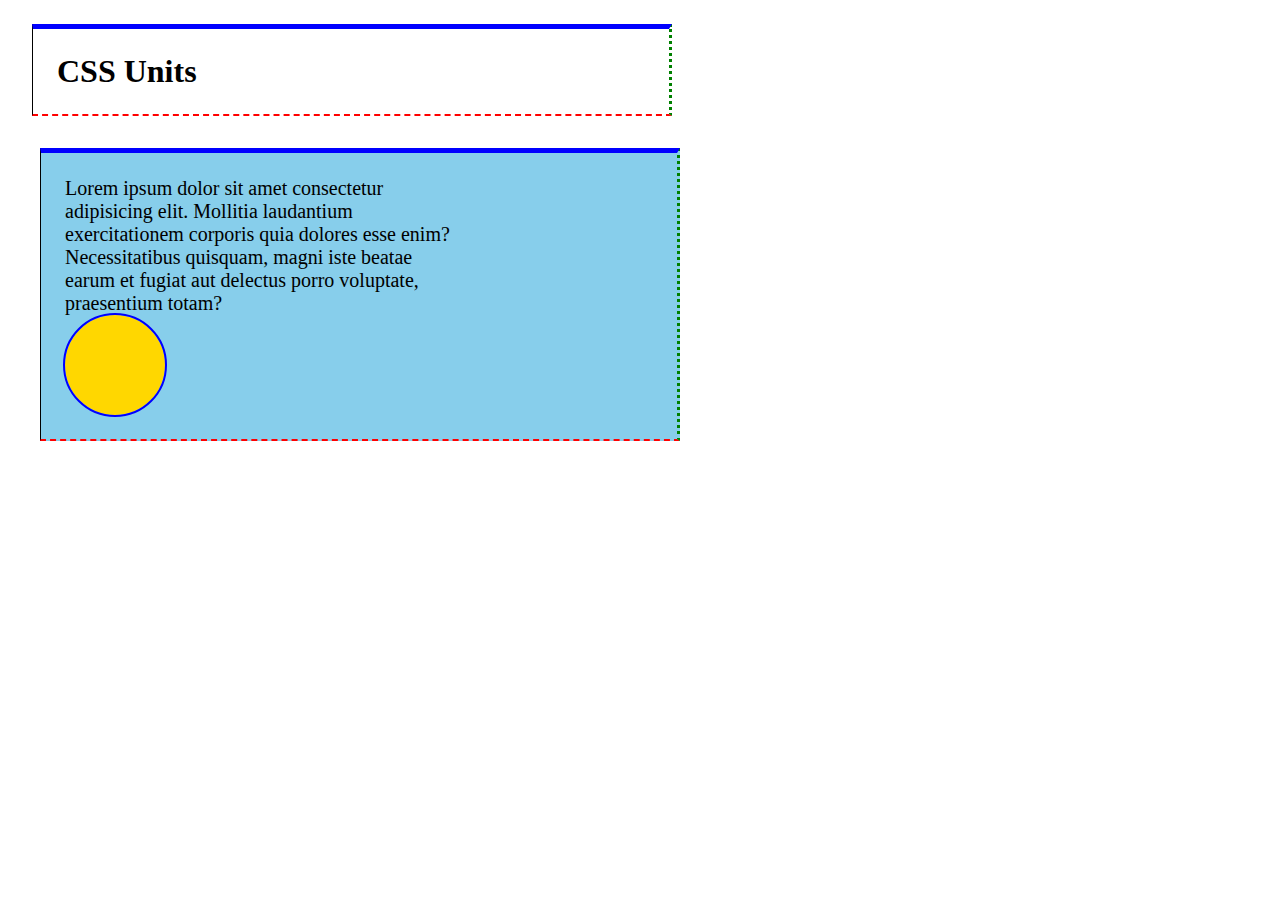
<file: 04_lesson_starter/index.html>
<!DOCTYPE html>
<html lang="en">

<head>
    <meta charset="UTF-8">
    <meta http-equiv="X-UA-Compatible" content="IE=edge">
    <meta name="viewport" content="width=device-width, initial-scale=1.0">
    <title>Document</title>
    <link rel="stylesheet" href="css/style.css">
</head>

<body>
    <header class="container">
        <h1>CSS Units</h1>
    </header>
    <main class="container">
        <p>Lorem ipsum dolor sit amet consectetur adipisicing elit. Mollitia laudantium exercitationem corporis quia
            dolores esse enim? Necessitatibus quisquam, magni iste beatae earum et fugiat aut delectus porro voluptate,
            praesentium totam?</p>
        <div class="circle"></div>
    </main>
</body>

</html>
</file>
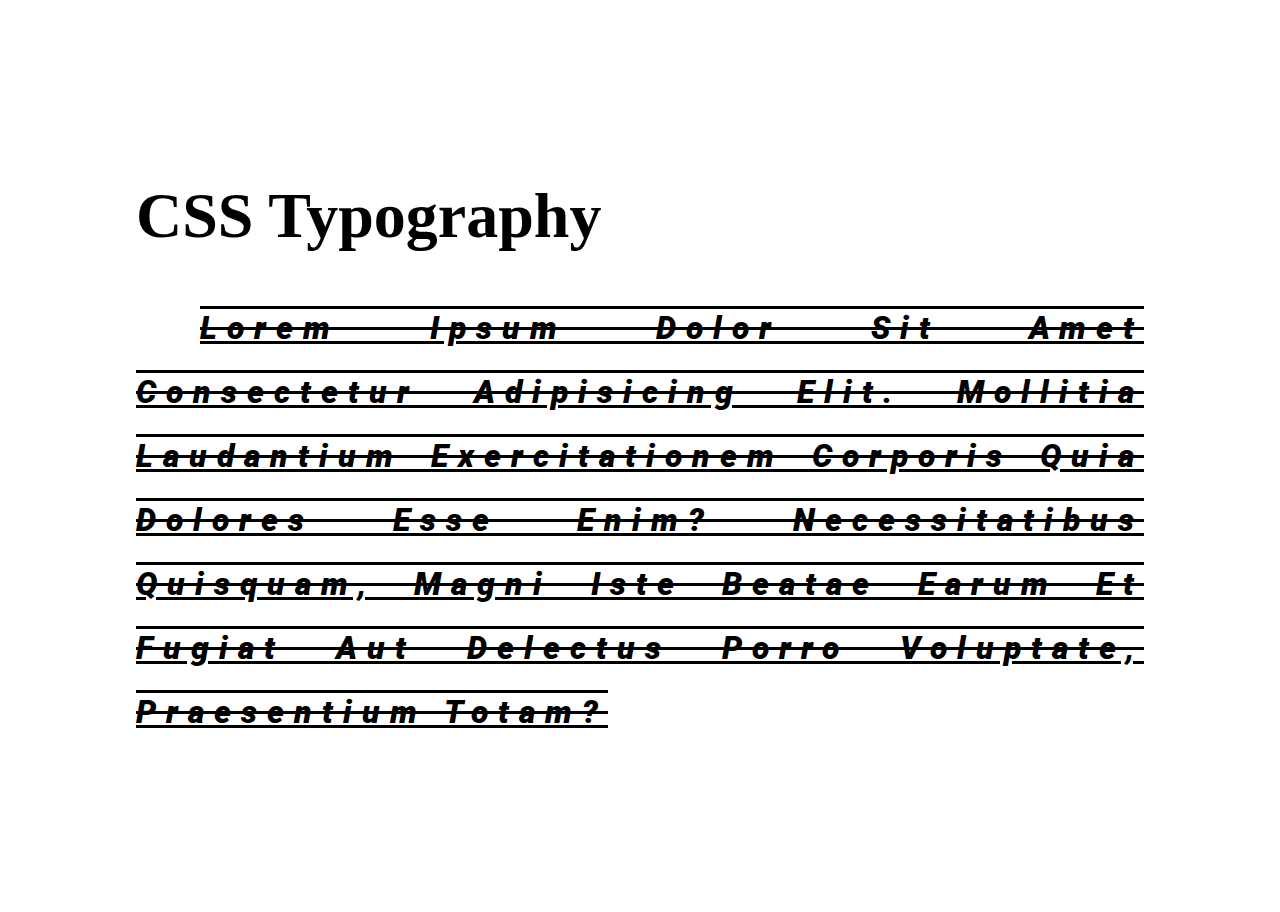
<file: 06_lesson_starter/index.html>
<!DOCTYPE html>
<html lang="en">

<head>
    <meta charset="UTF-8">
    <meta http-equiv="X-UA-Compatible" content="IE=edge">
    <meta name="viewport" content="width=device-width, initial-scale=1.0">
    <title>Document</title>
    <link rel="stylesheet" href="css/style.css">
</head>

<body>
    <header>
        <h1>CSS Typography</h1>
    </header>
    <main>
        <p>Lorem ipsum dolor sit amet consectetur adipisicing elit. Mollitia laudantium exercitationem corporis quia
            dolores esse enim? Necessitatibus quisquam, magni iste beatae earum et fugiat aut delectus porro voluptate,
            praesentium totam?</p>

<!--        <form>-->
<!--            <label for="name">Name:</label>-->
<!--            <input id="name" type="text" placeholder="Your Name" />-->
<!--            <button>Submit</button>-->
<!--        </form>-->
    </main>
</body>

</html>
</file>
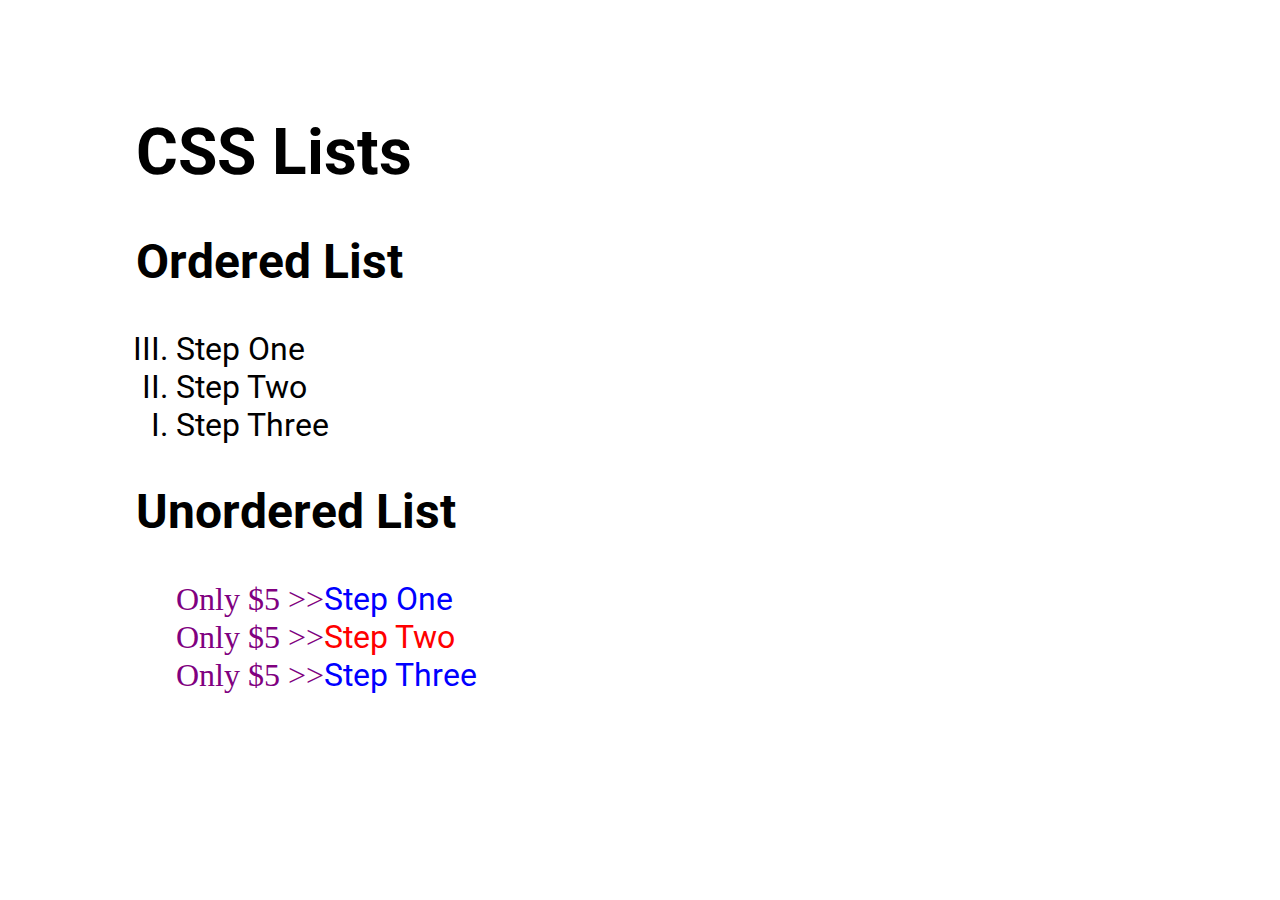
<file: 08_lesson_starter/index.html>
<!DOCTYPE html>
<html lang="en">

<head>
    <meta charset="UTF-8">
    <meta http-equiv="X-UA-Compatible" content="IE=edge">
    <meta name="viewport" content="width=device-width, initial-scale=1.0">
    <title>CSS Lists</title>
    <link rel="stylesheet" href="css/style.css">
</head>

<body>
    <header>
        <h1>CSS Lists</h1>
    </header>
    <main>
        <article>
            <h2>Ordered List</h2>
            <ol start="3" reversed>
                <li>Step One</li>
                <li>Step Two</li>
                <li>Step Three</li>
            </ol>
        </article>
        <article>
            <h2>Unordered List</h2>
            <ul>
                <li>Step One</li>
                <li>Step Two</li>
                <li>Step Three</li>
            </ul>
        </article>
    </main>
</body>

</html>
</file>
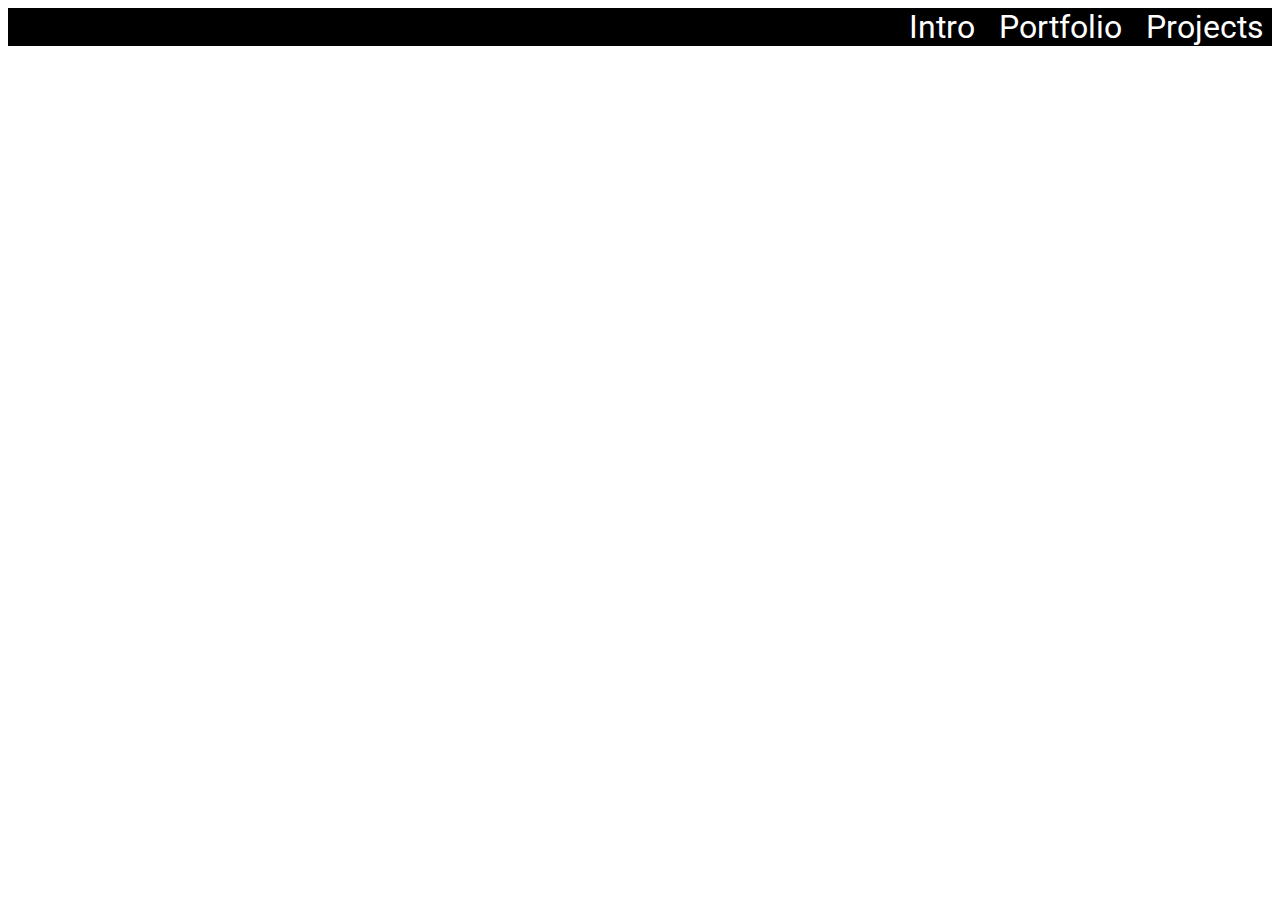
<file: 10_lesson_starter/index.html>
<!DOCTYPE html>
<html lang="en">

<head>
    <meta charset="UTF-8">
    <meta http-equiv="X-UA-Compatible" content="IE=edge">
    <meta name="viewport" content="width=device-width, initial-scale=1.0">
    <title>CSS Display</title>
    <link rel="stylesheet" href="css/style.css">
</head>

<body>
    <main>
    <!--        <p>This is a paragraph.</p>-->
<!--        <p>This is <span class="opposite">another</span> paragraph.</p>-->

        <nav>
            <ul>
                <li><a href="#">Intro</a></li>
                <li><a href="#">Portfolio</a></li>
                <li><a href="#">Projects</a></li>
            </ul>
        </nav>
        
    </main>
</body>

</html>
</file>
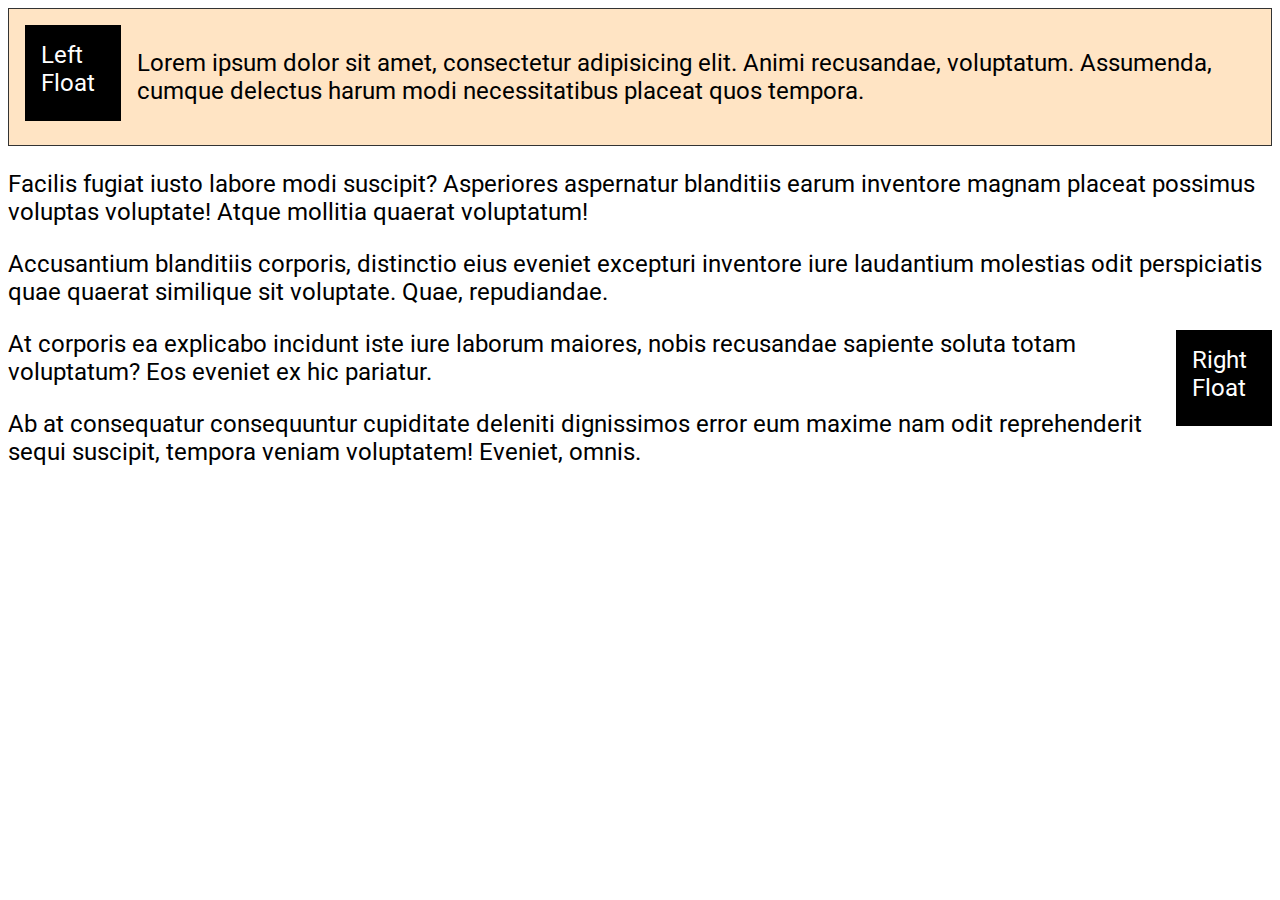
<file: 11_lesson_starter/index.html>
<!DOCTYPE html>
<html lang="en">

<head>
    <meta charset="UTF-8">
    <meta http-equiv="X-UA-Compatible" content="IE=edge">
    <meta name="viewport" content="width=device-width, initial-scale=1.0">
    <title>CSS Floats</title>
    <link rel="stylesheet" href="css/style.css">
</head>

<body>
    <section>
        <div class="block left">Left Float</div>
        <p>Lorem ipsum dolor sit amet, consectetur adipisicing elit. Animi recusandae, voluptatum. Assumenda, cumque
            delectus harum modi necessitatibus placeat quos tempora.</p>
    </section>

    <p>Facilis fugiat iusto labore modi suscipit? Asperiores aspernatur blanditiis earum inventore magnam placeat
        possimus voluptas voluptate! Atque mollitia quaerat voluptatum!</p>
    <p>Accusantium blanditiis corporis, distinctio eius eveniet excepturi inventore iure laudantium molestias odit
        perspiciatis quae quaerat similique sit voluptate. Quae, repudiandae.</p>
    <div class="block right">Right Float</div>
    <p>At corporis ea explicabo incidunt iste iure laborum maiores, nobis recusandae sapiente soluta totam voluptatum?
        Eos eveniet ex hic pariatur.</p>
    <p>Ab at consequatur consequuntur cupiditate deleniti dignissimos error eum maxime nam odit reprehenderit sequi
        suscipit, tempora veniam voluptatem! Eveniet, omnis.</p>
</body>

</html>
</file>
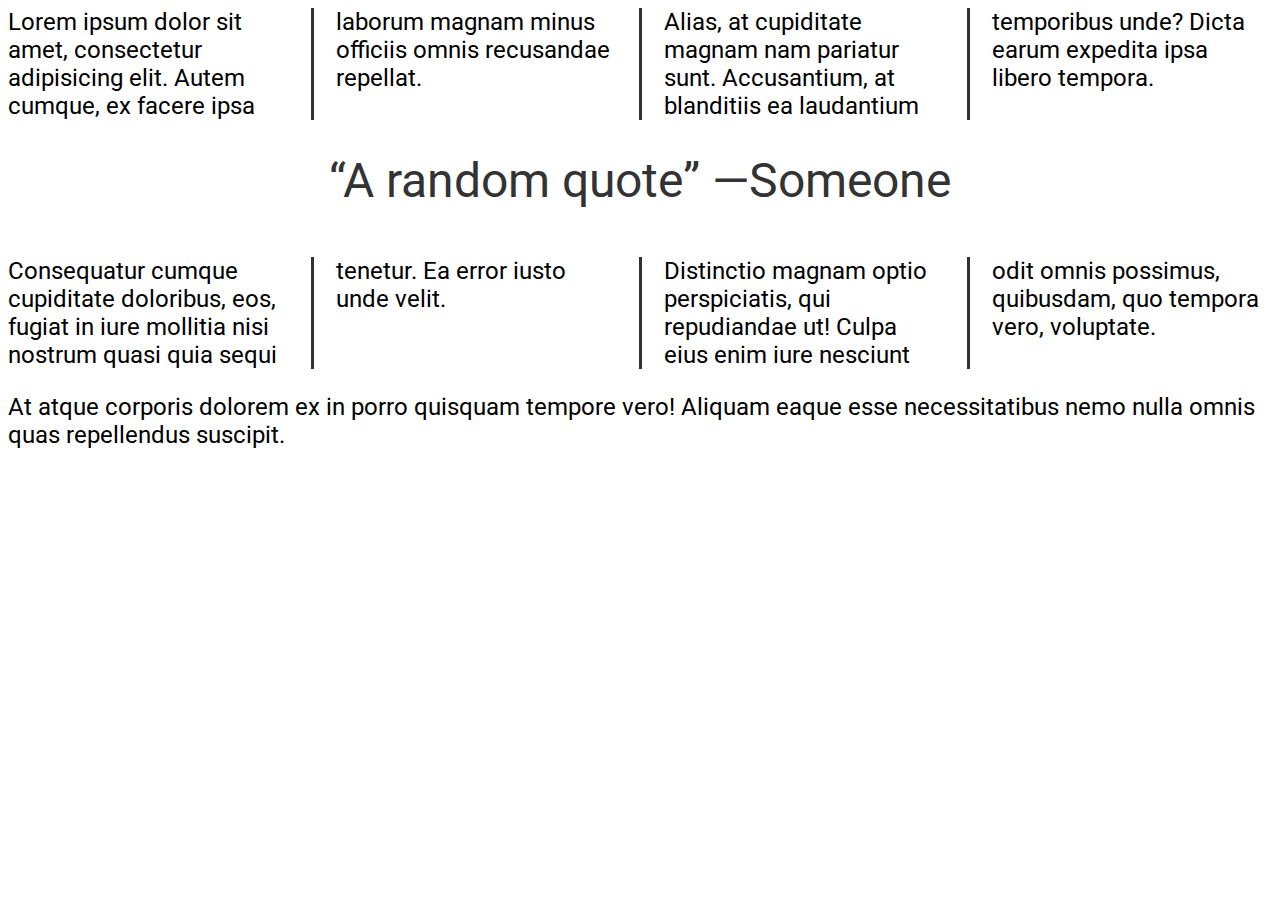
<file: 12_lesson_starter/index.html>
<!DOCTYPE html>
<html lang="en">

<head>
    <meta charset="UTF-8">
    <meta http-equiv="X-UA-Compatible" content="IE=edge">
    <meta name="viewport" content="width=device-width, initial-scale=1.0">
    <title>CSS Columns</title>
    <link rel="stylesheet" href="css/style.css">
</head>

<body>
    <section class="columns">
        <p>Lorem ipsum dolor sit amet, consectetur adipisicing elit. Autem cumque, ex facere ipsa laborum magnam minus officiis
            omnis recusandae repellat.</p>
        <p>Alias, at cupiditate magnam nam pariatur sunt. Accusantium, at blanditiis ea laudantium temporibus unde? Dicta earum
            expedita ipsa libero tempora.</p>
<!--        <h2>Next Topic</h2>-->
        <p class="quote">&#8220;A random quote&#8221; <span class="nowrap">&#8212;Someone</span></p>
        <p>Consequatur cumque cupiditate doloribus, eos, fugiat in iure mollitia nisi nostrum quasi quia sequi tenetur. Ea error
            iusto unde velit.</p>
        <p>Distinctio magnam optio perspiciatis, qui repudiandae ut! Culpa eius enim iure nesciunt odit omnis possimus,
            quibusdam, quo tempora vero, voluptate.</p>
    </section>

    <p>At atque corporis dolorem ex in porro quisquam tempore vero! Aliquam eaque esse necessitatibus nemo nulla omnis quas
        repellendus suscipit.</p>
</body>

</html>
</file>
<file: 06_lesson_starter/css/style.css>
@import url('https://fonts.googleapis.com/css2?family=Roboto:ital,wght@0,100;0,300;0,400;0,500;0,700;0,900;1,100;1,300;1,400;1,500;1,700;1,900&family=Space+Mono:ital,wght@0,400;0,700;1,400;1,700&display=swap');


body {
    padding: 10%;
    font-size: 2rem;
}
/* Forms don't inherit typography */
/*input, button {*/
/*    font: inherit;*/
/*}*/

p {
    text-decoration: underline overline line-through;
    text-transform: capitalize;
    text-indent: 2em;
    text-align: justify;
}

p {
    line-height: 2;
    letter-spacing: 10px;

}

/* fonts.google.com */
p {
    font-weight: 900;
    font-style: italic;
    font-family: 'Roboto', sans-serif;
}
</file>
<file: 08_lesson_starter/css/style.css>
@import url("https://fonts.googleapis.com/css2?family=Roboto&display=swap");

body {
  padding: 5% 10%;
  font-size: 2rem;
  font-family: "Roboto", sans-serif;
}

ol {
  list-style-type: upper-roman;
  /* <ol start="3" reversed>*/
}

ul {
  color: blue;
  /*list-style: square url("../images/checkmark.png");*/
  list-style-position: inside;
}

ul li:nth-child(even) {
  color: red;
}

/* Pseudo-element */
ul ::marker {
  color: purple;
  font-family: fantasy;
  content: "Only $5 >>"
}
</file>
<file: 10_lesson_starter/css/style.css>
@import url("https://fonts.googleapis.com/css2?family=Roboto&display=swap");

body {
  font-size: 2rem;
  font-family: "Roboto", sans-serif;
}

/* Block level element (100% width, default margin)
Stacked upon each other
Create new line, have some styles that inline don't have
Like padding and margin*/

/*main {*/
/*  background-color: aqua;*/
/*  width: 50%;*/
/*}*/


/*.opposite {*/
/*  background-color: #333;*/
/*  color: whitesmoke;*/
/*  display: inline-block;*/

/*}*/

ul {
  list-style-type: none;
  padding-left: 0;
  text-align: right;
  background-color: black;
  margin: 0;
}

li {
  display: inline-block;
  margin-inline: 0.5rem;
}

li a {
  color: white;
  text-decoration: none;
}

li a:hover, li a:focus {
  text-decoration: underline;
}
</file>
<file: 11_lesson_starter/css/style.css>
@import url("https://fonts.googleapis.com/css2?family=Roboto&display=swap");

body {
  font-size: 1.5rem;
  font-family: "Roboto", sans-serif;
}

.block {
  width: 5vw;
  height: 5vw;
  background-color: black;
  color: white;
  padding: 1rem;
}

.left {
  float: left;
  margin-right: 1rem;
}
.right {
  float: right;
  margin-left: 1rem;
}

.clear {
  clear: both;
}

section {
  background-color: bisque;
  border: 1px solid #333;
  padding: 1rem;
  display: flow-root;
  /* makes the contain contain the floating element */
}
</file>
<file: 12_lesson_starter/css/style.css>
@import url("https://fonts.googleapis.com/css2?family=Roboto&display=swap");

body {
  font-family: "Roboto", sans-serif;
  font-size: 1.5rem;
}

.columns {
  column-count: 4; /* Not necessarily one paragraph each column */
  column-width: 250px; /* Minimum 250px */
  columns: 4 250px;
  column-rule: 3px solid #333; /* Similar to border */
  column-gap: 3rem;
}

.columns p {
  margin-top: 0; /* Margin collapsing, doesn't change paragraph margin */

}

.columns h2{
  margin-top: 0;
  background-color: #333;
  color: #fff;
  padding: 1rem;
  break-inside: avoid;
  /* break-before: column, leads to mandatory column breaks */
}

.columns .quote {
  margin-top: 2rem;
  font-size: 3rem;
  text-align: center;
  color: #333;
  column-span: all;
}

.nowrap {
  white-space: nowrap;
}
</file>
<file: 04_lesson_starter/css/style.css>
/* Reset
margin and padding can be affected by defautl
border-box includes padding and border
content-box only considers content size
*/
* {
    margin: 0;
    padding: 0;
    box-sizing: border-box;
}
/* relative to parent */
header {
    width: 50%;
}

body {
    width: 100%;
    min-height: 100vh;
    /* 100vw does not account for scrollbar
    but 100% does*/
}

/* relative to the font size of the root */
/* rem is better than em, since em can get amplified */
main {
    font-size: 1.25rem;
    width: 50%;
    background-color: skyblue;
}


p {
    width: 40ch;
}

.container {
    border: 2px dashed red;
    border-top: 5px solid #00f;
    border-right: 3px dotted green;
    border-left: 1px double black;
    padding: 1.5rem;
    margin: 1.5em 2em 2em; /* 1.5 top, 2em left and right, 2em bottom */
}

.circle {
    background-color: gold;
    width: 100px;
    height: 100px;
    outline: 2px solid #00f;
    border-radius: 50px;
}
</file>
